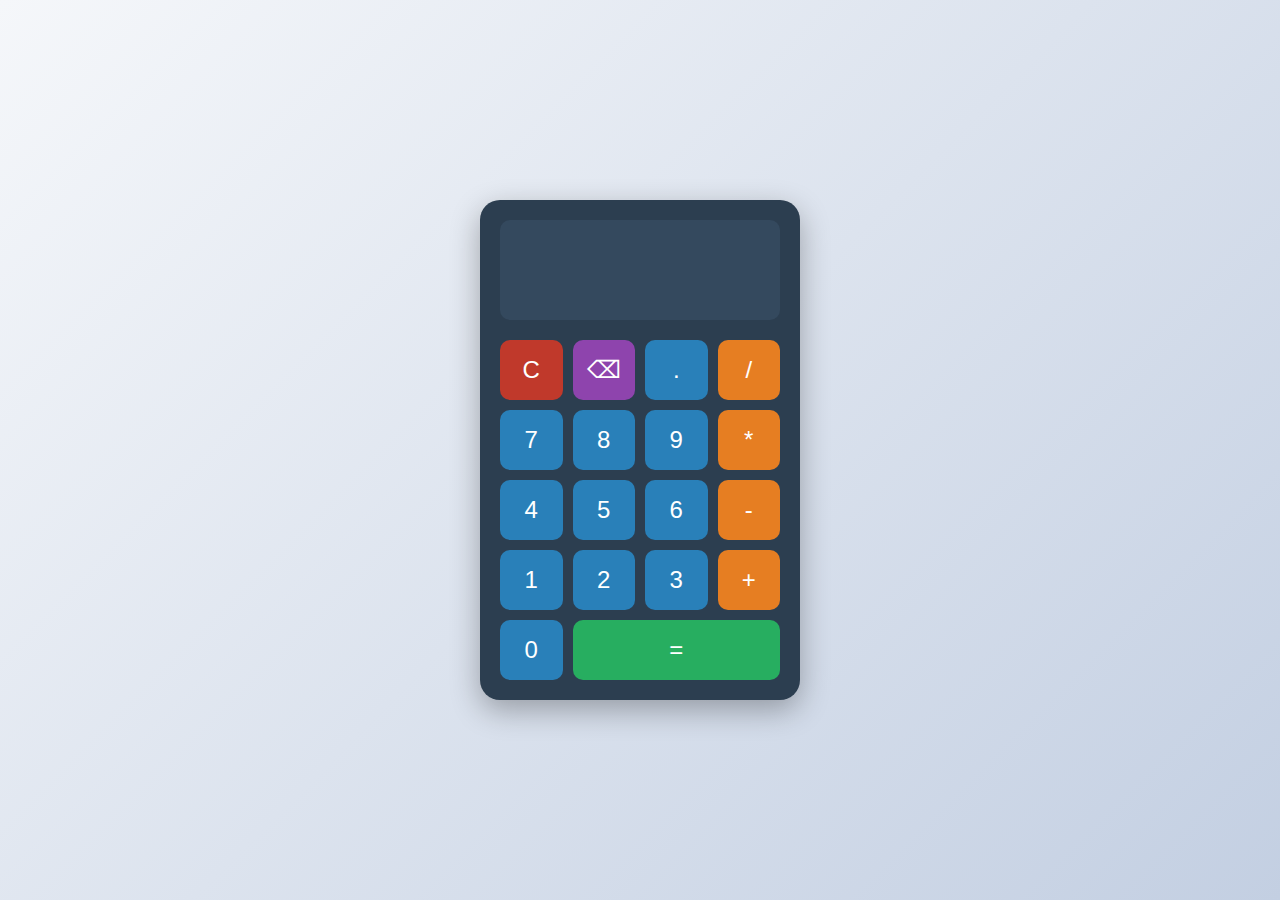
<file: calculadora-moderna/index.html>
<!DOCTYPE html>
<html lang="pt-BR">
<head>
  <meta charset="UTF-8" />
  <meta name="viewport" content="width=device-width, initial-scale=1.0"/>
  <title>Calculadora Moderna</title>
  <style>
    * {
      margin: 0;
      padding: 0;
      box-sizing: border-box;
      font-family: 'Segoe UI', Tahoma, Geneva, Verdana, sans-serif;
    }
    body {
      display: flex;
      justify-content: center;
      align-items: center;
      min-height: 100vh;
      background: linear-gradient(135deg, #f5f7fa 0%, #c3cfe2 100%);
    }
    .calculator {
      width: 320px;
      background-color: #2c3e50;
      border-radius: 20px;
      box-shadow: 0 10px 30px rgba(0, 0, 0, 0.3);
      overflow: hidden;
      padding: 20px;
    }
    .display {
      width: 100%;
      height: 100px;
      background-color: #34495e;
      border-radius: 10px;
      margin-bottom: 20px;
      padding: 15px;
      display: flex;
      flex-direction: column;
      justify-content: space-between;
      align-items: flex-end;
      color: white;
    }
    .previous-operand {
      font-size: 1.2rem;
      color: rgba(255, 255, 255, 0.7);
      height: 25px;
      overflow: hidden;
    }
    .current-operand {
      font-size: 2.5rem;
      font-weight: bold;
      overflow: hidden;
      text-overflow: ellipsis;
    }
    .buttons {
      display: grid;
      grid-template-columns: repeat(4, 1fr);
      grid-gap: 10px;
    }
    button {
      height: 60px;
      border: none;
      border-radius: 10px;
      font-size: 1.5rem;
      cursor: pointer;
      transition: all 0.2s;
      color: white;
      background-color: #2980b9;
    }
    button:hover {
      opacity: 0.9;
      transform: scale(1.05);
    }
    button:active {
      transform: scale(0.95);
    }
    .operator {
      background-color: #e67e22;
    }
    .equal {
      background-color: #27ae60;
    }
    .clear {
      background-color: #c0392b;
    }
    .delete {
      background-color: #8e44ad;
    }
  </style>
</head>
<body>
  <div class="calculator">
    <div class="display">
      <div class="previous-operand"></div>
      <div class="current-operand"></div>
    </div>
    <div class="buttons">
      <button class="clear">C</button>
      <button class="delete">⌫</button>
      <button>.</button>
      <button class="operator">/</button>
      <button>7</button>
      <button>8</button>
      <button>9</button>
      <button class="operator">*</button>
      <button>4</button>
      <button>5</button>
      <button>6</button>
      <button class="operator">-</button>
      <button>1</button>
      <button>2</button>
      <button>3</button>
      <button class="operator">+</button>
      <button>0</button>
      <button class="equal" style="grid-column: span 3">=</button>
    </div>
  </div>
  <script>
    const previousOperandTextElement = document.querySelector('.previous-operand');
    const currentOperandTextElement = document.querySelector('.current-operand');
    const buttons = document.querySelectorAll('button');
    let currentOperand = '';
    let previousOperand = '';
    let operation = undefined;
    buttons.forEach(button => {
      button.addEventListener('click', () => {
        if (button.classList.contains('operator')) {
          chooseOperation(button.innerText);
        } else if (button.classList.contains('equal')) {
          compute();
        } else if (button.classList.contains('clear')) {
          clear();
        } else if (button.classList.contains('delete')) {
          deleteLast();
        } else {
          appendNumber(button.innerText);
        }
        updateDisplay();
      });
    });
    function appendNumber(number) {
      if (number === '.' && currentOperand.includes('.')) return;
      currentOperand += number;
    }
    function chooseOperation(op) {
      if (currentOperand === '') return;
      if (previousOperand !== '') {
        compute();
      }
      operation = op;
      previousOperand = currentOperand;
      currentOperand = '';
    }
    function compute() {
      const prev = parseFloat(previousOperand);
      const current = parseFloat(currentOperand);
      if (isNaN(prev) || isNaN(current)) return;
      let computation;
      switch (operation) {
        case '+':
          computation = prev + current;
          break;
        case '-':
          computation = prev - current;
          break;
        case '*':
          computation = prev * current;
          break;
        case '/':
          if (current === 0) {
            alert("Erro: divisão por zero!");
            return;
          }
          computation = prev / current;
          break;
        default:
          return;
      }
      currentOperand = parseFloat(computation.toFixed(10));
      operation = undefined;
      previousOperand = '';
    }
    function clear() {
      currentOperand = '';
      previousOperand = '';
      operation = undefined;
    }
    function deleteLast() {
      currentOperand = currentOperand.toString().slice(0, -1);
    }
    function updateDisplay() {
      currentOperandTextElement.innerText = currentOperand;
      previousOperandTextElement.innerText = operation ? `${previousOperand} ${operation}` : '';
    }
  </script>
</body>
</html>
</file>
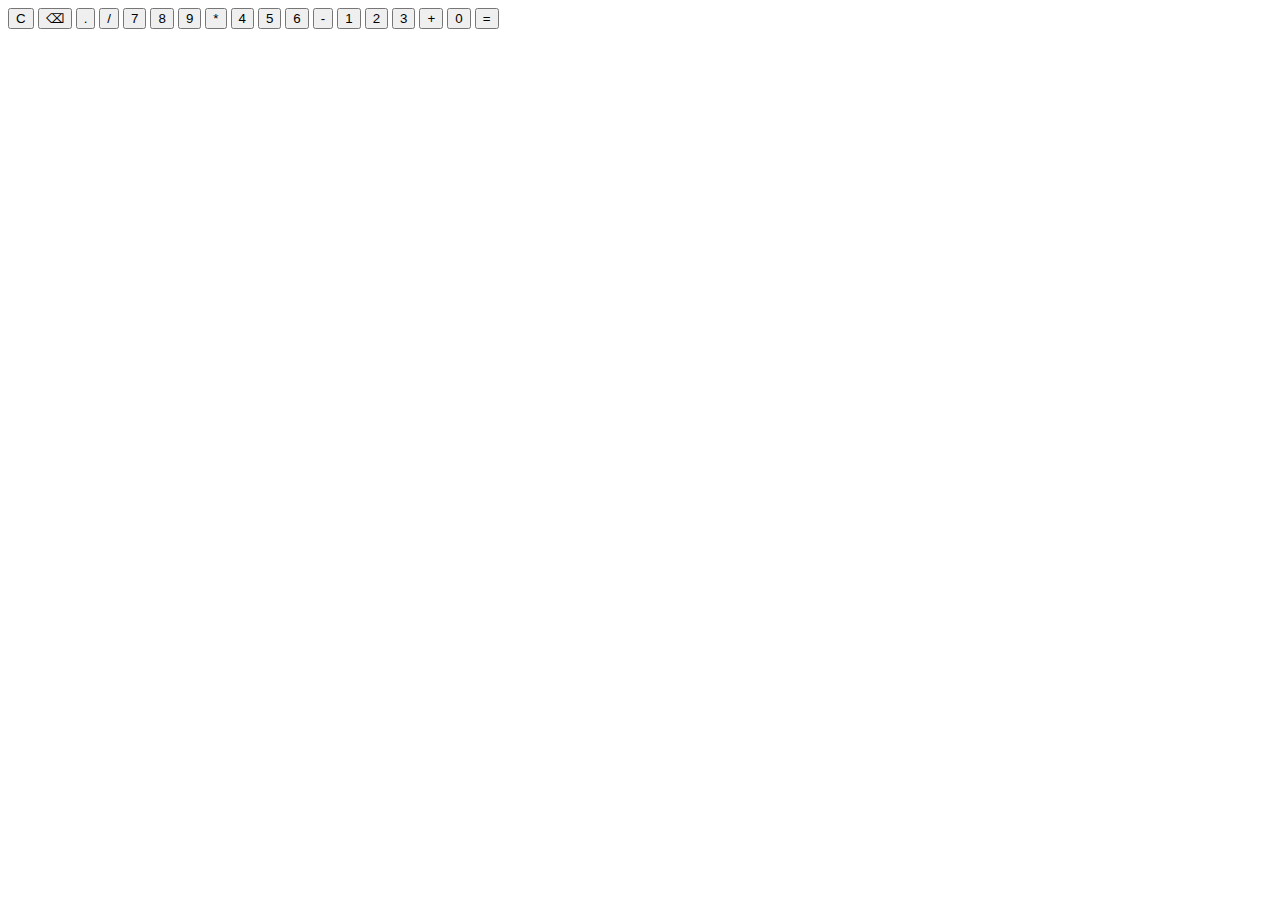
<file: calculadora-moderna/html/index.html>
<!DOCTYPE html>
<html lang="pt-BR">
 <head>
  <meta charset="utf-8"/>
  <meta content="width=device-width, initial-scale=1.0" name="viewport"/>
  <title>
   Calculadora Moderna
  </title>
 </head>
 <body>
  <div class="calculator">
   <div class="display">
    <div class="previous-operand">
    </div>
    <div class="current-operand">
    </div>
   </div>
   <div class="buttons">
    <button class="clear">
     C
    </button>
    <button class="delete">
     ⌫
    </button>
    <button>
     .
    </button>
    <button class="operator">
     /
    </button>
    <button>
     7
    </button>
    <button>
     8
    </button>
    <button>
     9
    </button>
    <button class="operator">
     *
    </button>
    <button>
     4
    </button>
    <button>
     5
    </button>
    <button>
     6
    </button>
    <button class="operator">
     -
    </button>
    <button>
     1
    </button>
    <button>
     2
    </button>
    <button>
     3
    </button>
    <button class="operator">
     +
    </button>
    <button>
     0
    </button>
    <button class="equal" style="grid-column: span 3">
     =
    </button>
   </div>
  </div>
 </body>
</html>
</file>
